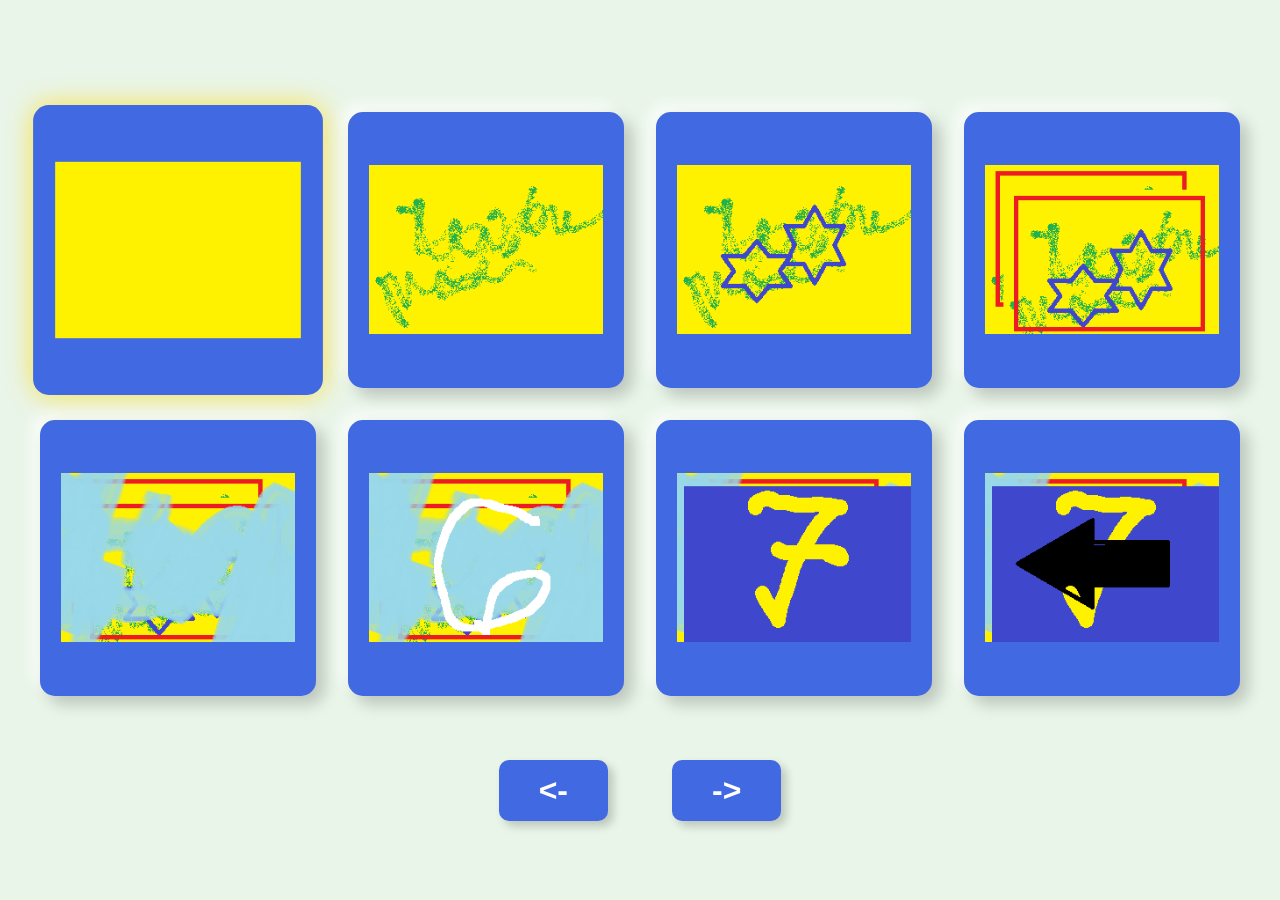
<file: www/kiosk-buttons.html>
<!DOCTYPE html>
<html lang="en">
<head>
    <meta charset="UTF-8">
    <meta name="viewport" content="width=device-width, initial-scale=1.0">
    <title>Kiosk Interface</title>
    <style>
        /* --- 1. Basic Kiosk Styling --- */
        html, body {
            height: 100%;
            margin: 0;
            padding: 0;
            font-family: -apple-system, BlinkMacSystemFont, "Segoe UI", Roboto, Helvetica, Arial, sans-serif;
            background-color: #e9f5e9; /* Light lime green background */
            color: #333;
            user-select: none;
        }

        body {
            display: flex;
            flex-direction: column;
            justify-content: center;
            align-items: center;
        }

        /* --- 2. Grid Layout for the Buttons --- */
        .kiosk-grid {
            display: grid;
            grid-template-columns: repeat(4, 1fr); 
            gap: 2rem; 
            padding: 2rem;
            max-width: 1200px;
            width: 100%;
        }

        /* --- 3. Button Styling --- */
        .kiosk-button {
            aspect-ratio: 1 / 1; 
            display: flex;
            justify-content: center;
            align-items: center;
            text-decoration: none;
            
            background: #4169E1; /* Royal Blue */
            border-radius: 15px;
            
            box-shadow: 8px 8px 16px rgba(0, 0, 0, 0.2), 
                        -8px -8px 16px rgba(255, 255, 255, 0.7);

            transition: transform 0.2s ease, box-shadow 0.2s ease, outline-offset 0.2s ease;
        }

        /* --- NEW: Styling for the images inside the buttons --- */
        .kiosk-button img {
            width: 85%; /* Make image slightly smaller than the button for padding */
            height: 85%;
            object-fit: contain; /* Ensures image scales properly without distortion */
            display: block; /* Removes any extra space below the image */
        }

        /* --- 4. Selected Button Highlight --- */
        .kiosk-button.selected {
            outline: 4px solid #FFD700; /* A vibrant gold/yellow for contrast */
            outline-offset: 5px;
            transform: scale(1.05);
            box-shadow: 0 0 25px rgba(255, 215, 0, 0.7); /* Matching gold glow */
        }
        
        .kiosk-button:focus {
            outline: none;
        }
        
        .kiosk-button:not(.selected):hover {
            transform: scale(1.02);
        }

        /* --- 5. Navigation Controls Styling --- */
        .nav-controls {
            margin-top: 2rem;
            display: flex;
            justify-content: center;
            align-items: center;
            gap: 4rem;
        }

        .nav-button {
            background: #4169E1;
            color: #ffffff;
            border: none;
            border-radius: 10px;
            padding: 0.75rem 2.5rem;
            font-size: 2rem;
            font-weight: bold;
            cursor: pointer;
            box-shadow: 5px 5px 10px rgba(0, 0, 0, 0.2);
            transition: transform 0.1s ease, background-color 0.2s ease;
        }

        .nav-button:hover {
            background: #5a81ff;
        }

        .nav-button:active {
            transform: scale(0.95);
        }
    </style>
</head>
<body>

    <!-- UPDATED: Grid buttons now contain images -->
    <main class="kiosk-grid">
        <a href="#link1" class="kiosk-button">
            <img src="images/kiosk/image1.png" alt="Button 1">
        </a>
        <a href="#link2" class="kiosk-button">
            <img src="images/kiosk/image2.png" alt="Button 2">
        </a>
        <a href="#link3" class="kiosk-button">
            <img src="images/kiosk/image3.png" alt="Button 3">
        </a>
        <a href="#link4" class="kiosk-button">
            <img src="images/kiosk/image4.png" alt="Button 4">
        </a>
        <a href="#link5" class="kiosk-button">
            <img src="images/kiosk/image5.png" alt="Button 5">
        </a>
        <a href="#link6" class="kiosk-button">
            <img src="images/kiosk/image6.png" alt="Button 6">
        </a>
        <a href="#link7" class="kiosk-button">
            <img src="images/kiosk/image7.png" alt="Button 7">
        </a>
        <a href="#link8" class="kiosk-button">
            <img src="images/kiosk/image8.png" alt="Button 8">
        </a>
    </main>

    <div class="nav-controls">
        <button id="prev-btn" class="nav-button">&lt;-</button>
        <button id="next-btn" class="nav-button">-&gt;</button>
    </div>

    <script>
        // NO CHANGES TO JAVASCRIPT NEEDED!
        document.addEventListener('DOMContentLoaded', () => {
            const buttons = document.querySelectorAll('.kiosk-button');
            const prevButton = document.getElementById('prev-btn');
            const nextButton = document.getElementById('next-btn');
            const COLS = 4;
            let selectedIndex = 0;

            function updateSelection(newIndex) {
                buttons[selectedIndex].classList.remove('selected');
                selectedIndex = newIndex;
                const newSelectedButton = buttons[selectedIndex];
                newSelectedButton.classList.add('selected');
                newSelectedButton.focus();
            }

            document.addEventListener('keydown', (event) => {
                if (['ArrowUp', 'ArrowDown', 'ArrowLeft', 'ArrowRight'].includes(event.key)) {
                    event.preventDefault();
                }

                let newIndex = selectedIndex;

                switch (event.key) {
                    case 'ArrowRight':
                        if ((selectedIndex + 1) % COLS !== 0) { newIndex++; }
                        break;
                    case 'ArrowLeft':
                        if (selectedIndex % COLS !== 0) { newIndex--; }
                        break;
                    case 'ArrowDown': newIndex += COLS; break;
                    case 'ArrowUp': newIndex -= COLS; break;
                    case 'Enter': buttons[selectedIndex].click(); return;
                }
                
                const numericKey = parseInt(event.key, 10);
                if (!isNaN(numericKey) && numericKey >= 1 && numericKey <= buttons.length) {
                    newIndex = numericKey - 1;
                }

                if (newIndex >= 0 && newIndex < buttons.length) {
                    updateSelection(newIndex);
                }
            });

            nextButton.addEventListener('click', () => {
                let newIndex = selectedIndex + 1;
                if (newIndex >= buttons.length) {
                    newIndex = 0;
                }
                updateSelection(newIndex);
            });

            prevButton.addEventListener('click', () => {
                let newIndex = selectedIndex - 1;
                if (newIndex < 0) {
                    newIndex = buttons.length - 1;
                }
                updateSelection(newIndex);
            });
            
            updateSelection(0);
        });
    </script>
</body>
</file>
